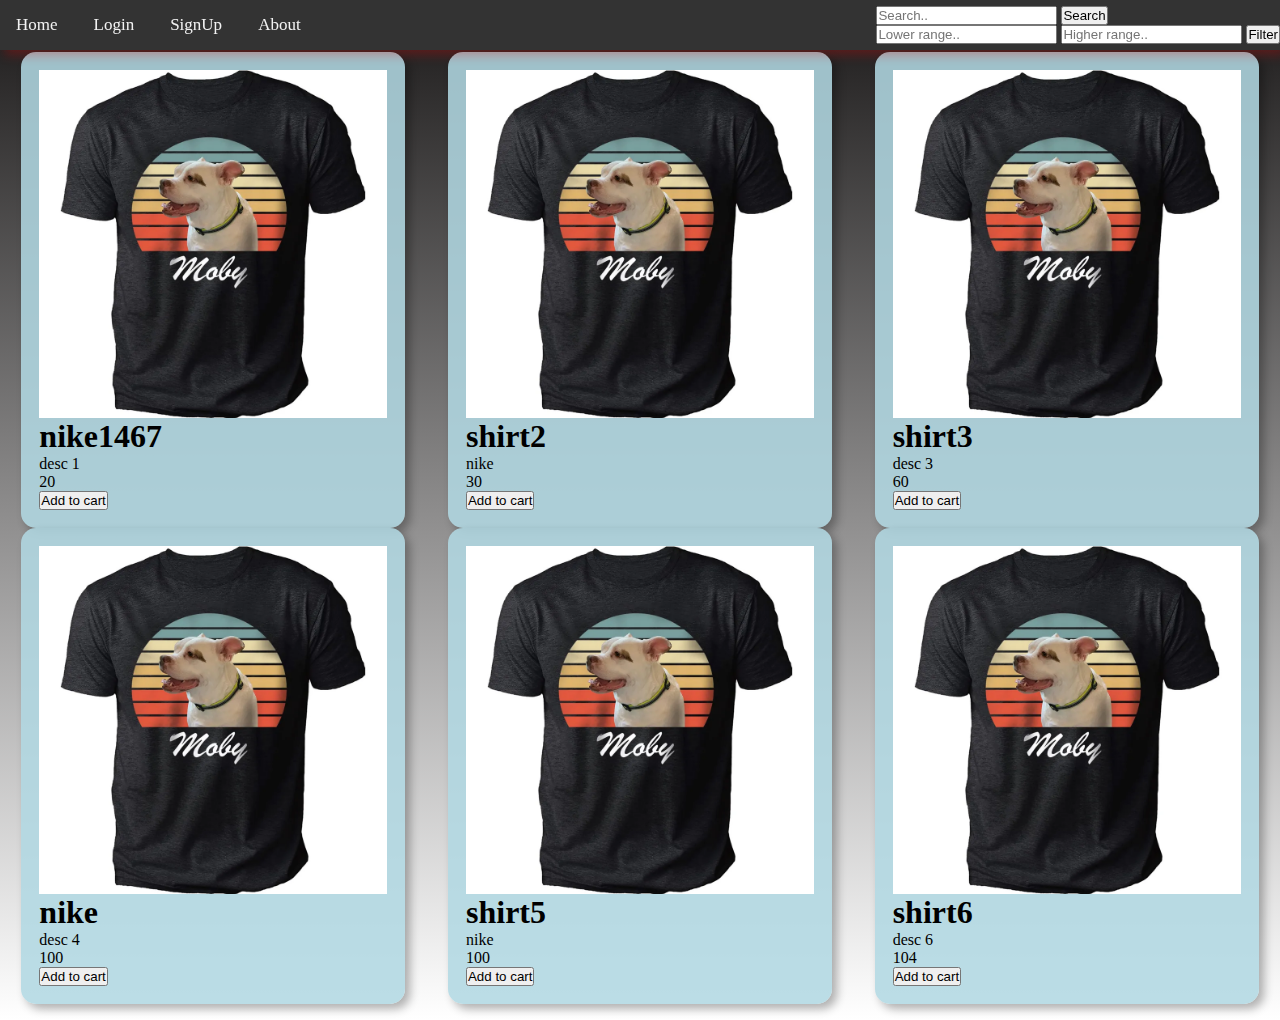
<file: index.html>
<!DOCTYPE html>
<html lang="en">
<head>
    <meta charset="UTF-8">
    <meta name="viewport" content="width=device-width, initial-scale=1.0">
    <title>Document</title>
    <link rel="stylesheet" href="style.css">
   
</head>
<body>
    <div class="nav">
        <div class="links">
            <a class="active" href="#home" onclick="displayCards()">Home</a>
            <a href="#login" id="login_a" onclick="addForm()">Login</a>
            <a href="#signup" id="signup_a" onclick="signupForm()">SignUp</a>
            <a href="#about">About</a>
        </div>

        <div class="buttons_nav">
            <input id="search_input" placeholder="Search.." type="text">
            <button id="search_button" onclick="search()" type="submit">Search</button>

            <br>
            <input id="price_input_lower" placeholder="Lower range..">
            <input id="price_input_higher" placeholder="Higher range..">
            <button id="price_button">Filter</button>
        </div>
    </div>

    <br><br>

    <div id="root"></div>

 


    <script src="index.js"></script>
</body>
</html>
</file>
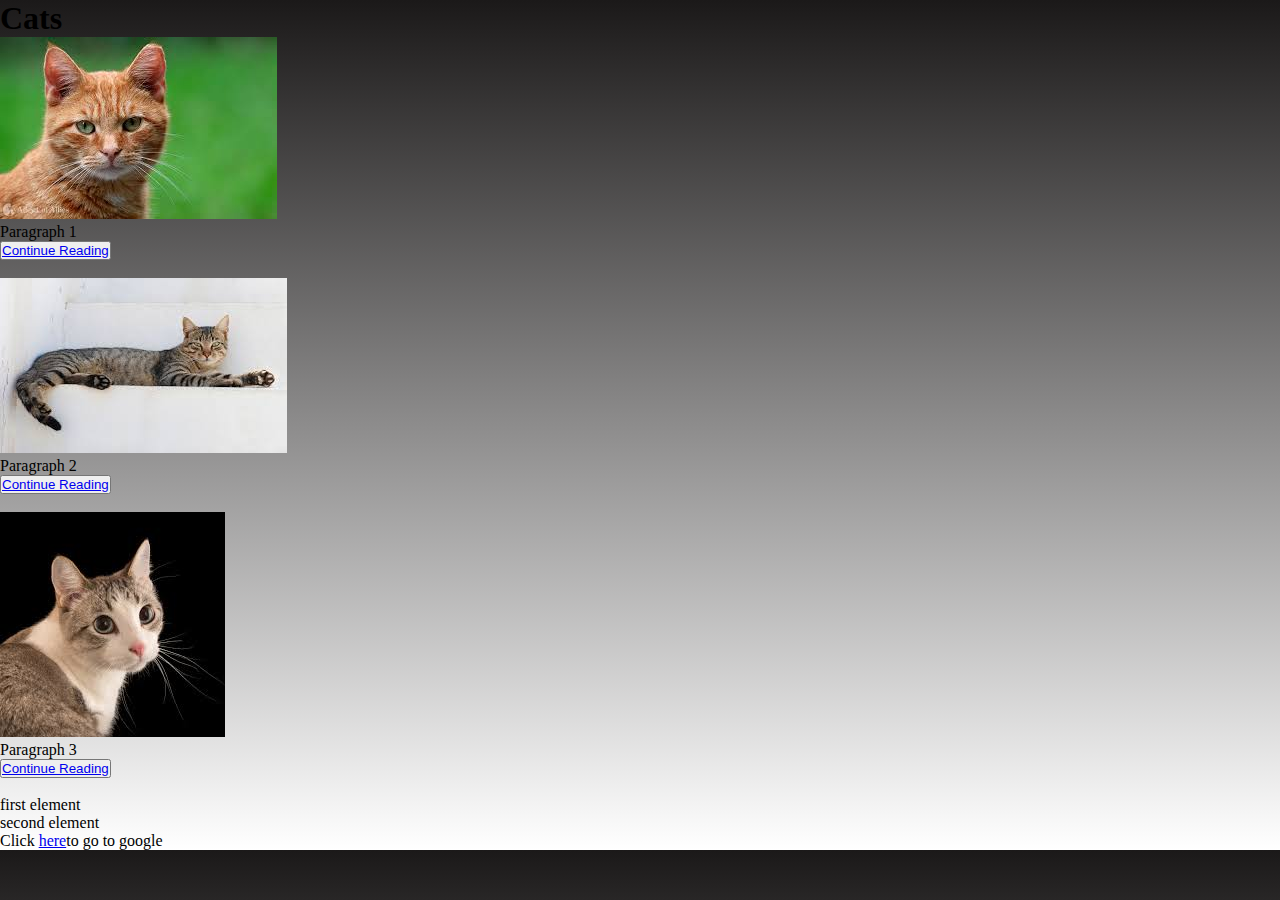
<file: cats.html>
<!DOCTYPE html>
<html lang="en">
  <head>
    <meta charset="UTF-8">
    <meta name="viewport" content="width=device-width, initial-scale=1.0">
    <meta http-equiv="X-UA-Compatible" content="ie=edge">
    <title>My Website</title>
    <link rel="stylesheet" href="./style.css">
    <link rel="icon" href="./favicon.ico" type="image/x-icon">

    <style>
            /* .container{
                max-width: fit-content;
                margin-inline: auto;
                background-color:blueviolet;
                border-style:solid;
                padding: 10%;
            } */
        img{
            max-width: 400px;
            max-height: 400px;
        }
    </style>
  </head> 
  <body>
    <h1>Cats</h1>

    <div class="container">
        <img src="/images/cat1.jpeg">
        <p>Paragraph 1</p>
        <button><a href="https://www.google.com">Continue Reading</a></button>
    </div><br>
    <div class="container">
        <img src="/images/cat2.jpeg">
        <p>Paragraph 2</p>
        <button><a href="https://www.google.com">Continue Reading</a></button>
    </div><br>
    <div class="container">
        <img src="/images/cat3.jpeg">
        <p>Paragraph 3</p>
        <button><a href="https://www.google.com">Continue Reading</a></button>
    </div><br>
    

    <ul>
        <li>first element</li>
        <li>second element</li>
    </ul>
    <p>Click <a href="https://www.google.com">here</a>to go to google</p>

    <!-- <main>
        <h1>Welcome to My Website</h1>  
    </main>
	<script src="index.js"></script> -->
  </body>
</html>
</file>
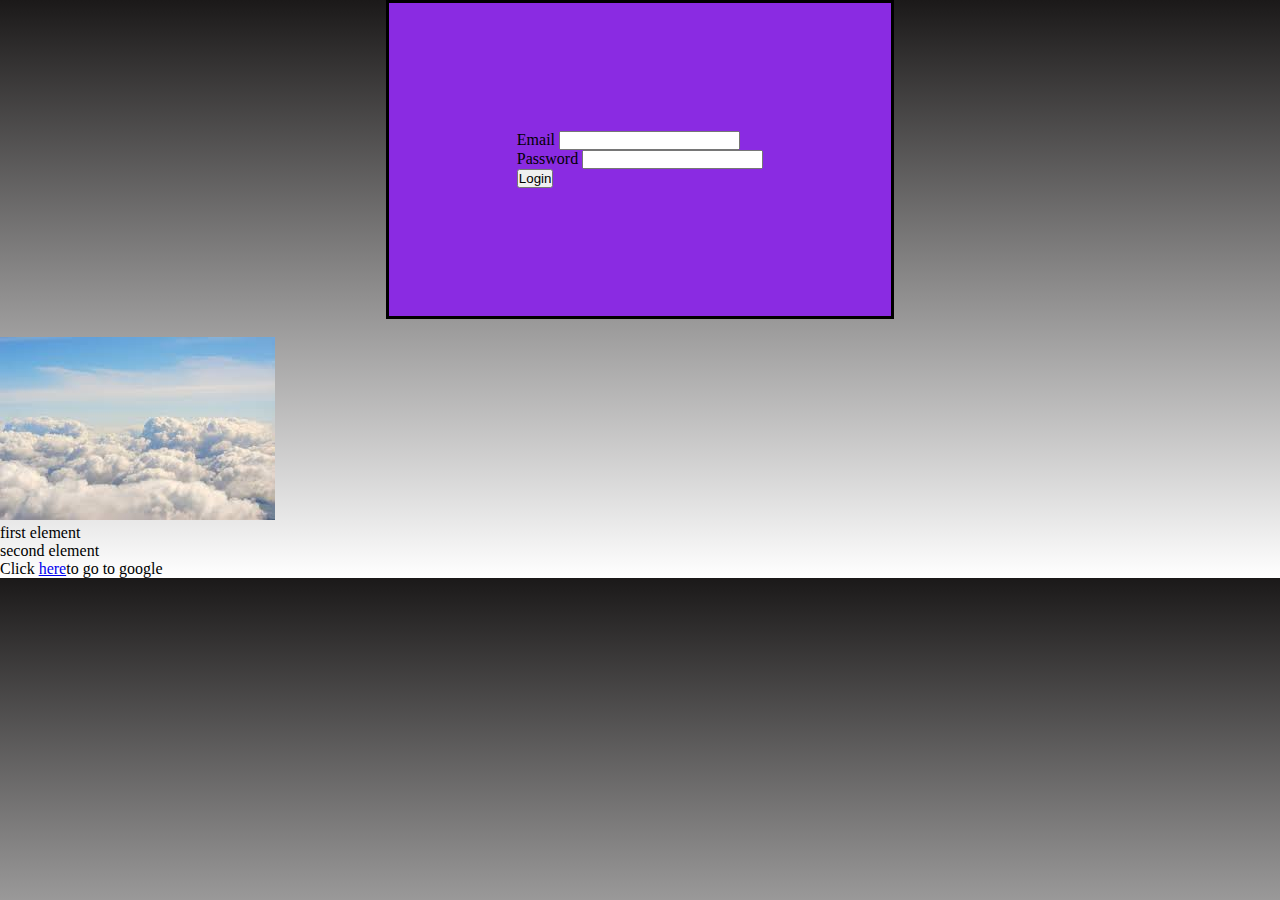
<file: trial.html>
<!DOCTYPE html>
<html lang="en">
  <head>
    <meta charset="UTF-8">
    <meta name="viewport" content="width=device-width, initial-scale=1.0">
    <meta http-equiv="X-UA-Compatible" content="ie=edge">
    <title>My Website</title>
    <link rel="stylesheet" href="./style.css">
    <link rel="icon" href="./favicon.ico" type="image/x-icon">

    <style>
        .login{
            max-width: fit-content;
            margin-inline: auto;
            background-color:blueviolet;
            border-style:solid;
            padding: 10%;
        }
        img{
            max-width: 400px;
            max-height: 400px;
        }
    </style>
  </head> 
  <body>
    <div class="login">
        <label for="email">Email</label>
        <input type="text">
        <br>
        <label for="email">Password</label>
        <input type="text">
        <br>
        <button>Login</button>
    </div><br>
    <img src="./images/cloud.jpeg" alt="error">
    <!-- <img src="./images/cloud.jpeg" alt="error">
    <img src="./images/cloud.jpeg" alt="error">
    <img src="./images/cloud.jpeg" alt="error"> -->
    <ul>
        <li>first element</li>
        <li>second element</li>
    </ul>
    <p>Click <a href="https://www.google.com">here</a>to go to google</p>

    <!-- <main>
        <h1>Welcome to My Website</h1>  
    </main>
	<script src="index.js"></script> -->
  </body>
</html>
</file>
<file: style.css>
*{
    margin: 0;
    padding: 0;
    box-sizing: border-box;
}
body{
    /* background-image: url("./images/pngtree-seamless-repeat-pattern-with-flowers-and-leaves-scandinavian-childish-drawing-background-image_329827.jpg"); */
    background-image: linear-gradient(180deg, rgb(27, 25, 25), white);
    /* Background-repeat: repeat;  */
}
.nav{
    display: flex;
    flex-direction: row;
    justify-content: space-between;
    background-color: #333;
    height: 50px;
    box-shadow: 5px 5px 10px rgba(213, 10, 10, 0.3);
    position: fixed;
    width: 100%;
}

.links{
    /* background-color: azure; */
    align-content: center;
    width: 200px;
    align-items: center;
    width: fit-content;
    
    
}
.links a{
    color: #f2f2f2;
    text-align: center;
    padding: 14px 16px;
    text-decoration: none;
    font-size: 17px;
}

/* .links a.active {
    background-color: #04AA6D;
    color: white;
  } */

.links a:hover{
    background-color: #04AA6D;
    color: white;
}

.buttons_nav{
    /* background-color: brown; */
    align-content: center;

}

#src_card{
    background-color: rgb(27, 2, 11);
}




.card{
    display: flex;
    flex-direction: column;
    width: 30%;
    padding: 18px;
    background-color: rgba(177, 216, 226, 0.87);
    border-radius: 15px;
    box-shadow: 5px 5px 10px rgba(0, 0, 0, 0.3);
    min-width: 40px;
}

#root{
    display: flex;
    flex-wrap: wrap;
    /* background-image: url("./images/pngtree-seamless-repeat-pattern-with-flowers-and-leaves-scandinavian-childish-drawing-background-image_329827.jpg"); */
    Background-repeat: repeat; 
    align-items: center;
    flex-direction: row;
    align-self: center;
    align-content: center;
    justify-content: space-around;
    margin: 1rem 0;
}

.card :hover{
    box-shadow: 5px 5px 10px rgba(192, 46, 46, 0.3);
}




  hr {
    border: 1px solid #f1f1f1;
    margin-bottom: 25px;
  }

/* Add padding to container elements */


.parent_form{
    display: flex;
    flex-flow: row wrap;
    flex-direction: column;
    align-content: center;
    padding: 10px;
    background-color: #04AA6D   ;
}

.form{
    display: flex;
    flex-flow: column wrap;
    justify-content: space-evenly;
    align-content: center;
    padding: 10px;
    background-color: #f1daf3;
}

.form button{
    padding: 5px;
    margin: 5px;
}
.fotm button:hover{

  opacity:1;


}

.form input{
    padding: 5px;
    margin: 5px;
}
.form h1{
    margin:20px;
    text-align: center;
}

.form p{
    margin:20px;
    text-align: center;
}
hr {
  border: 1px solid #f1f1f1;
  margin-bottom: 25px;
}
</file>
